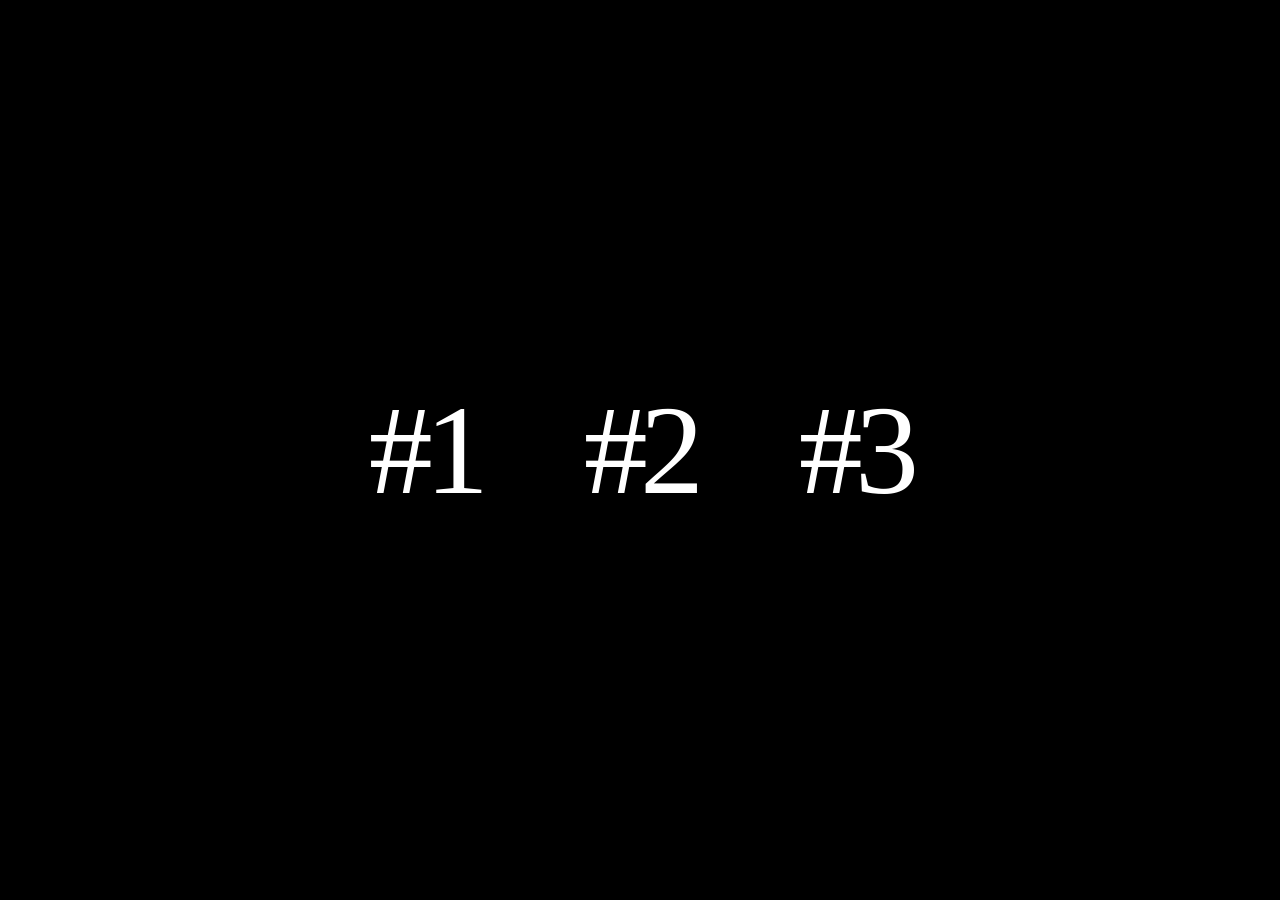
<file: index.html>
<!doctype html>
<html lang="en">
  <head>
    <meta charset="UTF-8" />
    <meta name="viewport" content="width=device-width, initial-scale=1" />
    <meta name="theme-color" content="#000000" />
    <title>Scan Archive</title>
    <link rel="stylesheet" href="styles.css" />
  </head>
  <body class="archive-page">
    <main id="room-links" class="room-links" aria-label="Scan rooms"></main>

    <script type="module" src="archive.js"></script>
  </body>
</html>
</file>
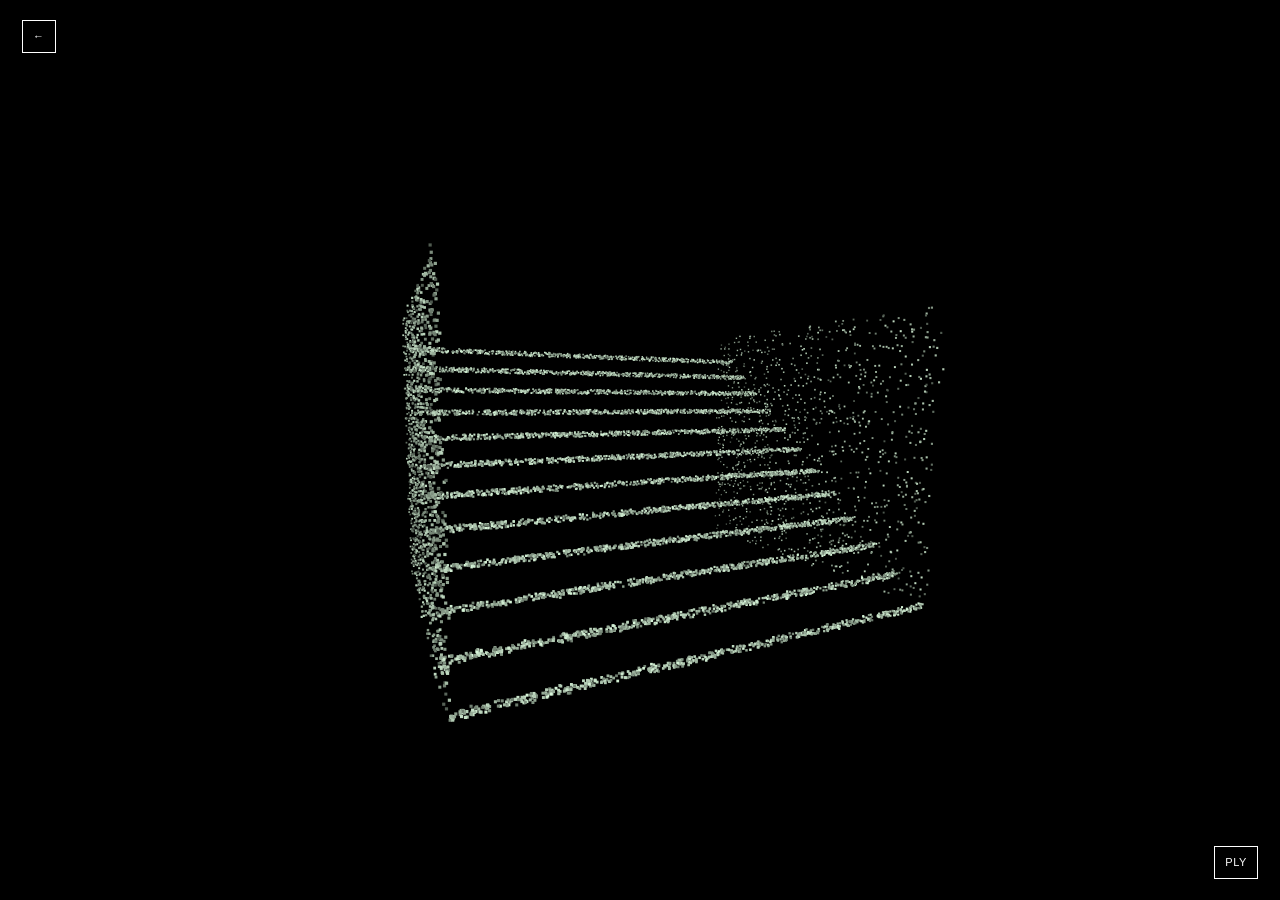
<file: room.html>
<!doctype html>
<html lang="en">
  <head>
    <meta charset="UTF-8" />
    <meta name="viewport" content="width=device-width, initial-scale=1" />
    <meta name="theme-color" content="#000000" />
    <title>Scan Room</title>
    <link rel="stylesheet" href="styles.css" />
  </head>
  <body class="room-page">
    <main class="room-layout">
      <a class="room-back" href="./" aria-label="Return to the archive">←</a>

      <section class="scene-wrap" aria-label="Interactive 3D scan">
        <canvas id="scan-canvas"></canvas>
        <label class="scan-upload" for="ply-upload">
          <span>PLY</span>
          <input id="ply-upload" type="file" accept=".ply" />
        </label>
      </section>
    </main>
    <script type="module" src="room.js"></script>
  </body>
</html>
</file>
<file: styles.css>
:root {
  --acid: #e6ff38;
  --sans: Arial, Helvetica, sans-serif;
  --serif: Georgia, "Times New Roman", serif;
}

* { box-sizing: border-box; }

html { background: #000; }

body {
  background: #000;
  color: #fff;
  margin: 0;
  font-family: var(--sans);
  font-size: 14px;
  line-height: 1.35;
}

a { color: inherit; }

.room-links {
  align-items: center;
  display: flex;
  gap: clamp(24px, 8vw, 120px);
  justify-content: center;
  min-height: 100svh;
  padding: 24px;
}

.room-link {
  color: #fff;
  font-family: var(--serif);
  font-size: clamp(44px, 10vw, 150px);
  letter-spacing: -.06em;
  line-height: 1;
  text-decoration: none;
}

.room-link:hover,
.room-link:focus-visible {
  color: var(--acid);
}

.room-page { background: #000; color: #fff; }
.room-layout { min-height: 100svh; position: relative; }
.scene-wrap { inset: 0; overflow: hidden; position: absolute; }
#scan-canvas { cursor: grab; display: block; height: 100%; width: 100%; }
#scan-canvas:active { cursor: grabbing; }
.room-back, .scan-upload {
  background: #000;
  border: 1px solid #fff;
  color: #fff;
  font-size: 11px;
  letter-spacing: .05em;
  padding: 8px 10px;
  position: absolute;
  text-decoration: none;
  text-transform: uppercase;
  z-index: 2;
}
.room-back { left: 22px; top: 20px; }
.scan-upload { bottom: 21px; right: 22px; cursor: pointer; }
.scan-upload input { display: none; }

@media (max-width: 700px) {
  .scan-upload { bottom: 16px; right: 16px; }
  .room-back { left: 16px; top: 16px; }
}
</file>
